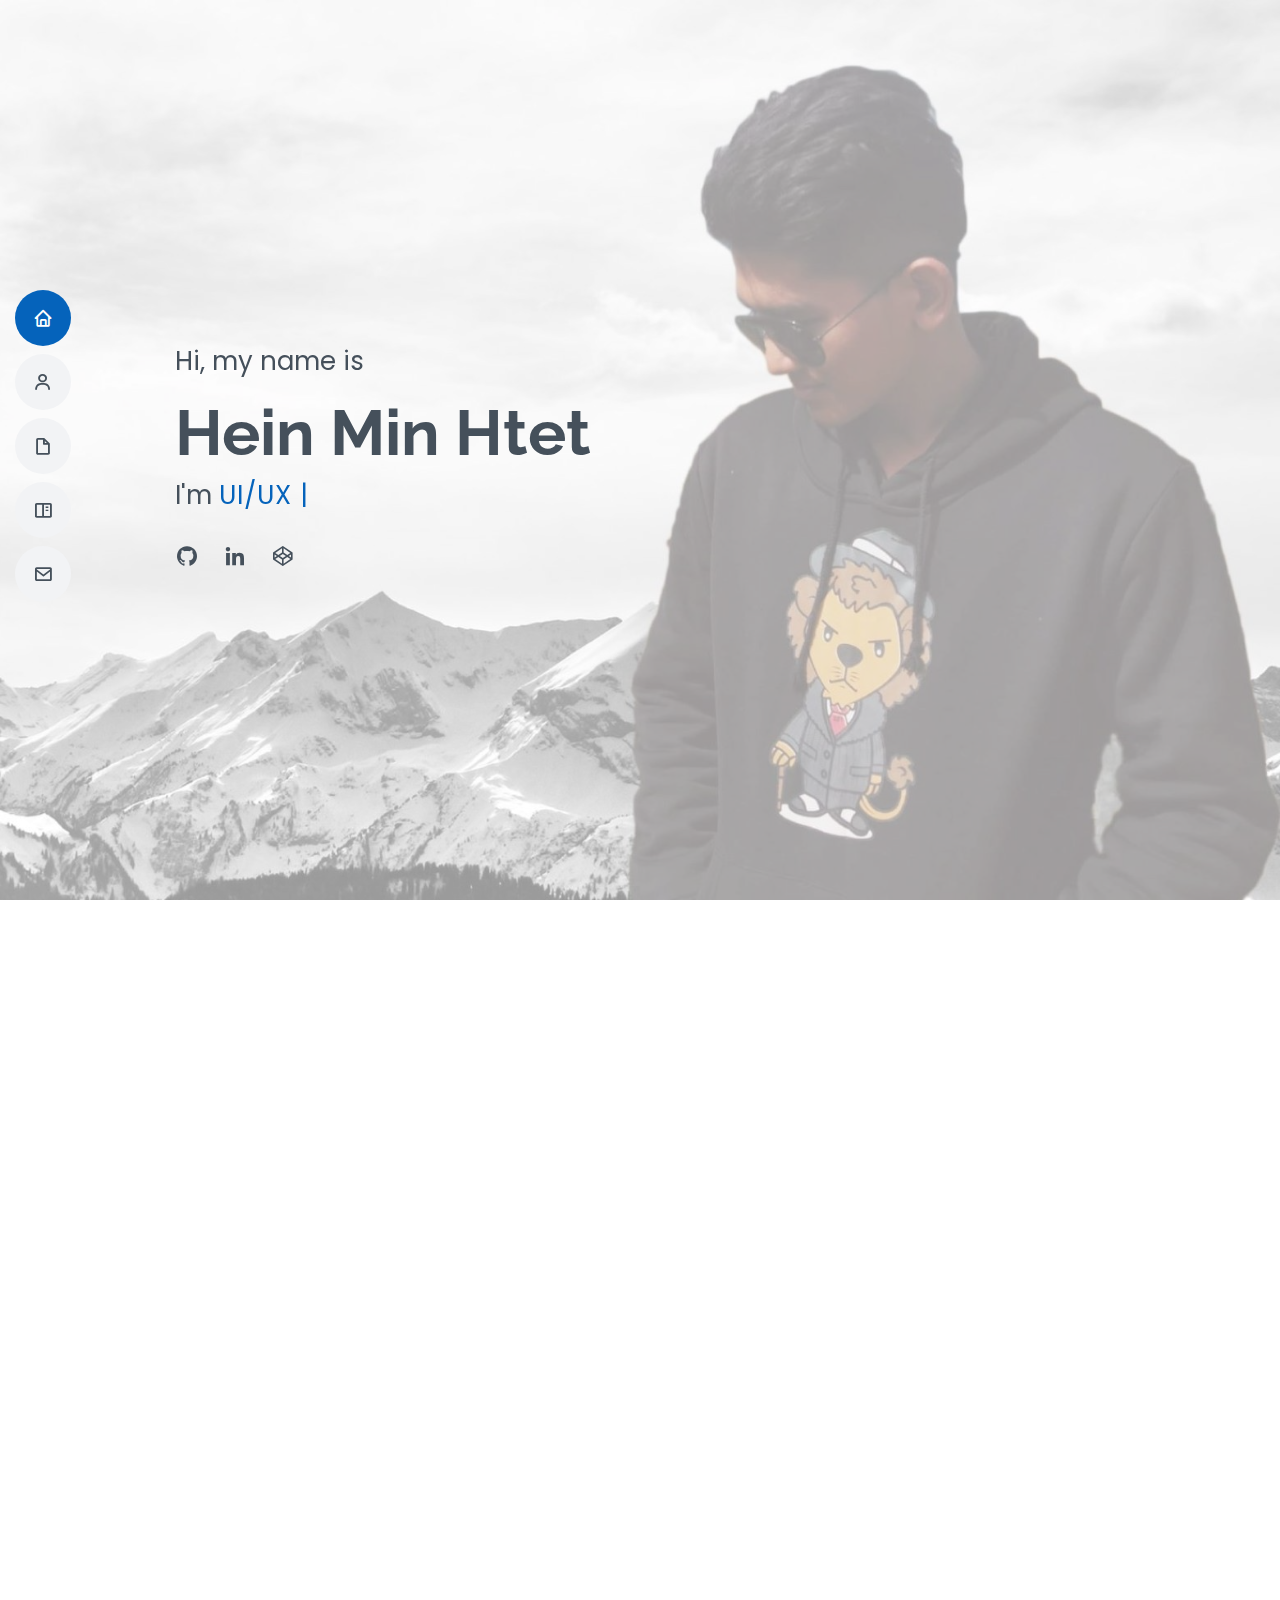
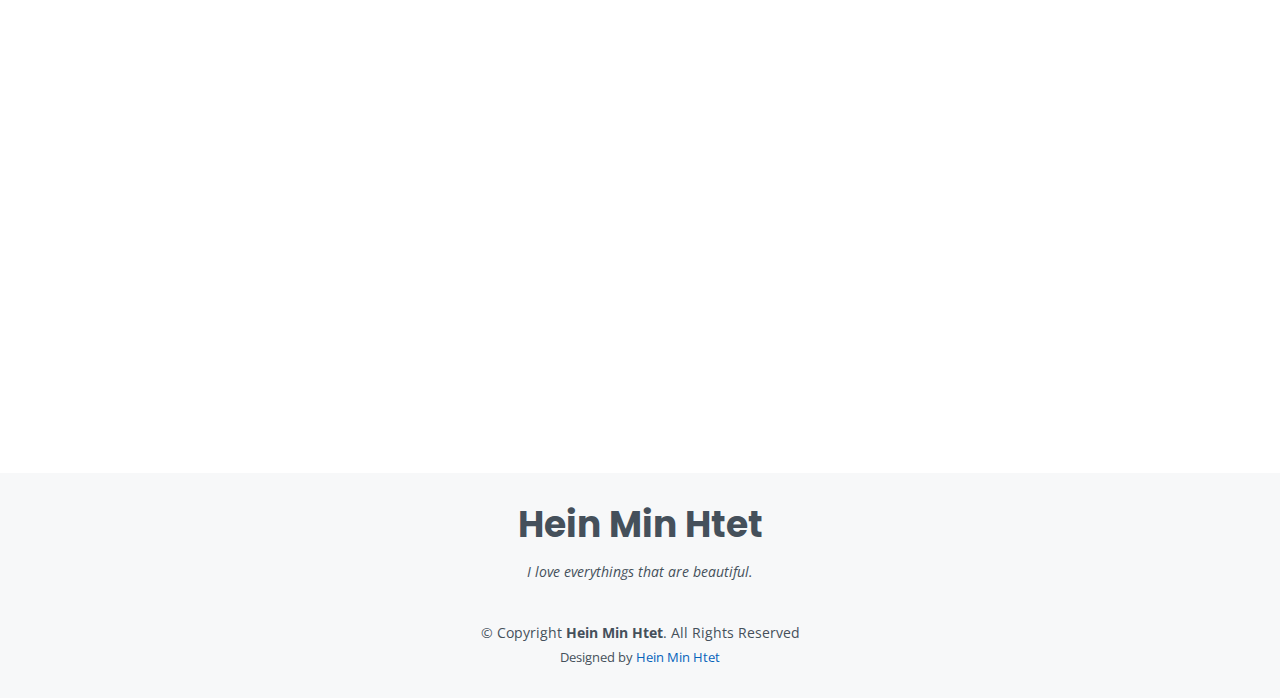
<file: index.html>
<!DOCTYPE html>
<html lang="en">

<head>
    <meta charset="utf-8">
    <meta content="width=device-width, initial-scale=1.0" name="viewport">
    <title>Hein Min Htet</title>
    <meta content="" name="descriptison">
    <meta content="" name="keywords">
    <!-- Favicons -->
    <link href="assets/img/avatar.png" rel="icon">
    <link href="assets/img/apple-touch-icon.png" rel="apple-touch-icon">
    <!-- Google Fonts -->
    <link href="https://fonts.googleapis.com/css?family=Open+Sans:300,300i,400,400i,600,600i,700,700i|Raleway:300,300i,400,400i,500,500i,600,600i,700,700i|Poppins:300,300i,400,400i,500,500i,600,600i,700,700i" rel="stylesheet">
    <!-- Vendor CSS Files -->
    <link href="assets/vendor/bootstrap/css/bootstrap.min.css" rel="stylesheet">
    <link href="assets/vendor/icofont/icofont.min.css" rel="stylesheet">
    <link href="assets/vendor/boxicons/css/boxicons.min.css" rel="stylesheet">
    <link href="assets/vendor/venobox/venobox.css" rel="stylesheet">
    <link href="assets/vendor/owl.carousel/assets/owl.carousel.min.css" rel="stylesheet">
    <link href="assets/vendor/aos/aos.css" rel="stylesheet">
    <!-- Template Main CSS File -->
    <link href="assets/css/style.css" rel="stylesheet">
    <!-- =======================================================
  * Template Name: MyResume - v2.1.0
  * Template URL: https://bootstrapmade.com/free-html-bootstrap-template-my-resume/
  * Author: BootstrapMade.com
  * License: https://bootstrapmade.com/license/
  ======================================================== -->
</head>

<body>
    <!-- ======= Mobile nav toggle button ======= -->
    <button type="button" class="mobile-nav-toggle d-xl-none"><i class="icofont-navigation-menu"></i></button>
    <!-- ======= Header ======= -->
    <header id="header" class="d-flex flex-column justify-content-center">
        <nav class="nav-menu">
            <ul>
                <li class="active"><a href="#hero"><i class="bx bx-home"></i> <span>Home</span></a></li>
                <li><a href="#about"><i class="bx bx-user"></i> <span>About</span></a></li>
                <li><a href="#resume"><i class="bx bx-file-blank"></i> <span>Resume</span></a></li>
                <li><a href="#portfolio"><i class="bx bx-book-content"></i> <span>Work</span></a></li>
                <!-- <li><a href="#services"><i class="bx bx-server"></i> <span>Services</span></a></li> -->
                <li><a href="#contact"><i class="bx bx-envelope"></i> <span>Contact</span></a></li>
            </ul>
        </nav><!-- .nav-menu -->
    </header><!-- End Header -->
    <!-- ======= Hero Section ======= -->
    <section id="hero" class="d-flex flex-column justify-content-center">
        <div class="container" data-aos="zoom-in" data-aos-delay="100">
            <p>Hi, my name is</p><br>
            <h1>Hein Min Htet</h1>
            <p>I'm <span class="typed" data-typed-items="UI/UX Designer,Web Developer, Freelancer, Photographer"></span></p>
            <div class="social-links">
                <a href="https://github.com/bolheinmin" target="_blank" class="github"><i class='bx bxl-github'></i></a>
                <a href="https://www.linkedin.com/in/hein-min-htet-17187a1b9/" target="_blank" class="linkedin"><i class='bx bxl-linkedin'></i></a>
                <a href="https://codepen.io/heinmin" target="_blank" class="codepen"><i class='bx bxl-codepen'></i></a>
                <!--  <a href="#" class="twitter"><i class="bx bxl-twitter"></i></a>
                <a href="#" class="facebook"><i class="bx bxl-facebook"></i></a>
                <a href="#" class="instagram"><i class="bx bxl-instagram"></i></a>
                <a href="#" class="google-plus"><i class="bx bxl-skype"></i></a>
                <a href="#" class="linkedin"><i class="bx bxl-linkedin"></i></a> -->
            </div>
        </div>
    </section><!-- End Hero -->
    <main id="main">
        <!-- ======= About Section ======= -->
        <section id="about" class="about">
            <div class="container" data-aos="fade-up">
                <div class="section-title">
                    <h2>About Me</h2>
                    <p>Hello! I'm Hein Min Htet, a web developer based in Nay Pyi Taw, Myanmar.</p>
                </div>
                <div class="row">
                    <div class="col-lg-4">
                        <img src="assets/img/profile.jpg" class="img-fluid rounded" alt="">
                    </div>
                    <div class="col-lg-8 pt-4 pt-lg-0 content">
                        <h3>Web Developer &amp; Photographer.</h3>
                        <p class="font-italic">
                            I enjoy creating things that live on the internet, whether that be websites, applications, or anything in between. My goal is to always build products that provide pixel-perfect, performant experiences.
                        </p>
                        <div class="row">
                            <div class="col-lg-6">
                                <ul>
                                    <li><i class="icofont-birthday-cake"></i> <strong>Birthday:</strong> 28 Apr 2000</li>
                                    <li><i class="icofont-web"></i> <strong>Website:</strong> www.heinminhtet.me</li>
                                    <li><i class="icofont-iphone"></i> <strong>Phone:</strong> +95 9761867358</li>
                                    <li><i class="icofont-home"></i> <strong>Lives in:</strong> Nay Pyi Taw, Myanmar</li>
                                </ul>
                            </div>
                            <div class="col-lg-6">
                                <ul>
                                    <li><i class="icofont-boy"></i> <strong>Age:</strong> 20</li>
                                    <li><i class="icofont-graduate-alt"></i> <strong>Degree:</strong> BSc (Hons) in Computing</li>
                                    <li><i class="icofont-envelope"></i> <strong>Email:</strong> bolheinmin@gmail.com</li>
                                    <li><i class="icofont-code"></i> <strong>Freelance:</strong> Available</li>
                                </ul>
                            </div>
                        </div>
                        <!--    <p>
                            Officiis eligendi itaque labore et dolorum mollitia officiis optio vero. Quisquam sunt adipisci omnis et ut. Nulla accusantium dolor incidunt officia tempore. Et eius omnis.
                            Cupiditate ut dicta maxime officiis quidem quia. Sed et consectetur qui quia repellendus itaque neque. Aliquid amet quidem ut quaerat cupiditate. Ab et eum qui repellendus omnis culpa magni laudantium dolores.
                        </p> -->
                    </div>
                </div>
            </div>
        </section><!-- End About Section -->
        <!-- ======= Skills Section ======= -->
        <section id="skills" class="skills section-bg">
            <div class="container" data-aos="fade-up">
                <div class="section-title">
                    <h2>Skills</h2>
                    <p>Here are a few technologies I've been working with recently:</p>
                </div>
                <div class="row skills-content">
                    <div class="col-lg-6">
                        <div class="progress">
                            <span class="skill">HTML <i class="val">95%</i></span>
                            <div class="progress-bar-wrap">
                                <div class="progress-bar" role="progressbar" aria-valuenow="95" aria-valuemin="0" aria-valuemax="100"></div>
                            </div>
                        </div>
                        <div class="progress">
                            <span class="skill">CSS <i class="val">80%</i></span>
                            <div class="progress-bar-wrap">
                                <div class="progress-bar" role="progressbar" aria-valuenow="80" aria-valuemin="0" aria-valuemax="100"></div>
                            </div>
                        </div>
                        <div class="progress">
                            <span class="skill">JavaScript <i class="val">75%</i></span>
                            <div class="progress-bar-wrap">
                                <div class="progress-bar" role="progressbar" aria-valuenow="75" aria-valuemin="0" aria-valuemax="100"></div>
                            </div>
                        </div>
                    </div>
                    <div class="col-lg-6">
                        <div class="progress">
                            <span class="skill">PHP <i class="val">80%</i></span>
                            <div class="progress-bar-wrap">
                                <div class="progress-bar" role="progressbar" aria-valuenow="80" aria-valuemin="0" aria-valuemax="100"></div>
                            </div>
                        </div>
                        <div class="progress">
                            <span class="skill">Laravel <i class="val">90%</i></span>
                            <div class="progress-bar-wrap">
                                <div class="progress-bar" role="progressbar" aria-valuenow="90" aria-valuemin="0" aria-valuemax="100"></div>
                            </div>
                        </div>
                        <div class="progress">
                            <span class="skill">Photoshop <i class="val">55%</i></span>
                            <div class="progress-bar-wrap">
                                <div class="progress-bar" role="progressbar" aria-valuenow="55" aria-valuemin="0" aria-valuemax="100"></div>
                            </div>
                        </div>
                    </div>
                </div>
            </div>
        </section><!-- End Skills Section -->
        <!-- ======= Resume Section ======= -->
        <section id="resume" class="resume">
            <div class="container" data-aos="fade-up">
                <div class="section-title">
                    <h2>Resume</h2>
                    <!--  <p>Magnam dolores commodi suscipit. Necessitatibus eius consequatur ex aliquid fuga eum quidem. Sit sint consectetur velit. Quisquam quos quisquam cupiditate. Et nemo qui impedit suscipit alias ea. Quia fugiat sit in iste officiis commodi quidem hic quas.</p> -->
                </div>
                <div class="row">
                    <div class="col-lg-6">
                        <h3 class="resume-title">Education</h3>
                        <div class="resume-item">
                            <h4>BSc (Hons) in Computing</h4>
                            <h5>2017 - 2020</h5>
                            <p><em>MCC Institute Naypyitaw Campus</em></p>
                            <p>Studied BSc (Hons) in Computing at MCC Institute Naypyitaw Campus.</p>
                        </div>
                        <div class="resume-item">
                            <h4>High School</h4>
                            <h5>2016 - 2017</h5>
                            <p><em>Pyin Nyar Pann Tine Private High School</em></p>
                            <p>Went to Pyin Nyar Pann Tine Private High School Pyinmana.</p>
                        </div>
                    </div>
                </div>
            </div>
        </section><!-- End Resume Section -->
        <!-- ======= Portfolio Section ======= -->
        <section id="portfolio" class="portfolio section-bg">
            <div class="container" data-aos="fade-up">
                <div class="section-title">
                    <h2>Some Things I’ve Built</h2>
                    <!--  <p>Magnam dolores commodi suscipit. Necessitatibus eius consequatur ex aliquid fuga eum quidem. Sit sint consectetur velit. Quisquam quos quisquam cupiditate. Et nemo qui impedit suscipit alias ea. Quia fugiat sit in iste officiis commodi quidem hic quas.</p> -->
                </div>
                <div class="row portfolio-container" data-aos="fade-up" data-aos-delay="200">
                    <div class="col-lg-4 col-md-6 portfolio-item filter-app">
                        <div class="portfolio-wrap">
                            <img src="assets/img/portfolio/shop-2.png" class="img-fluid" alt="">
                            <div class="portfolio-info">
                                <h4>Shoplues</h4>
                                <p>E-commerce</p>
                                <div class="portfolio-links">
                                    <a href="shopules.html" data-gall="portfolioDetailsGallery" data-vbtype="iframe" class="venobox" title="Detail"><i class="bx bx-link"></i></a>
                                </div>
                            </div>
                        </div>
                    </div>
                    <div class="col-lg-4 col-md-6 portfolio-item filter-web">
                        <div class="portfolio-wrap">
                            <img src="assets/img/portfolio/model-2.png" class="img-fluid" alt="">
                            <div class="portfolio-info">
                                <h4>2Am Model Agency</h4>
                                <p>Model Agency</p>
                                <div class="portfolio-links">
                                    <a href="model_agency.html" data-gall="portfolioDetailsGallery" data-vbtype="iframe" class="venobox" title="Detail"><i class="bx bx-link"></i></a>
                                </div>
                            </div>
                        </div>
                    </div>
                </div>
            </div>
        </section><!-- End Portfolio Section -->
        <!-- ======= Contact Section ======= -->
        <section id="contact" class="contact">
            <div class="container" data-aos="fade-up">
                <div class="section-title">
                    <h2>Get In Touch</h2>
                </div>
                <div class="row mt-1">
                    <div class="col-lg-4">
                        <div class="info">
                            <div class="address">
                                <i class="icofont-google-map"></i>
                                <h4>Location:</h4>
                                <p>Nay Pyi Taw, Myanmar</p>
                            </div>
                            <div class="email">
                                <i class="icofont-envelope"></i>
                                <h4>Email:</h4>
                                <p>bolheinmin@gmail.com</p>
                            </div>
                            <div class="phone">
                                <i class="icofont-phone"></i>
                                <h4>Call:</h4>
                                <p>+95 9761867358</p>
                            </div>
                        </div>
                    </div>
                    <div class="col-lg-8 mt-5 mt-lg-0">
                        <form action="forms/contact.php" method="post" role="form" class="php-email-form">
                            <div class="form-row">
                                <div class="col-md-6 form-group">
                                    <input type="text" name="name" class="form-control" id="name" placeholder="Your Name" data-rule="minlen:4" data-msg="Please enter at least 4 chars" />
                                    <div class="validate"></div>
                                </div>
                                <div class="col-md-6 form-group">
                                    <input type="email" class="form-control" name="email" id="email" placeholder="Your Email" data-rule="email" data-msg="Please enter a valid email" />
                                    <div class="validate"></div>
                                </div>
                            </div>
                            <div class="form-group">
                                <input type="text" class="form-control" name="subject" id="subject" placeholder="Subject" data-rule="minlen:4" data-msg="Please enter at least 8 chars of subject" />
                                <div class="validate"></div>
                            </div>
                            <div class="form-group">
                                <textarea class="form-control" name="message" rows="5" data-rule="required" data-msg="Please write something for us" placeholder="Message"></textarea>
                                <div class="validate"></div>
                            </div>
                            <div class="mb-3">
                                <div class="loading">Loading</div>
                                <div class="error-message"></div>
                                <div class="sent-message">Your message has been sent. Thank you!</div>
                            </div>
                            <div class="text-center"><button type="submit">Send Message</button></div>
                        </form>
                    </div>
                </div>
            </div>
        </section><!-- End Contact Section -->
    </main><!-- End #main -->
    <!-- ======= Footer ======= -->
    <footer id="footer">
        <div class="container">
            <h3>Hein Min Htet</h3>
            <p>I love everythings that are beautiful.</p>
          <!--   <div class="social-links">
                <a href="#" class="twitter"><i class="bx bxl-twitter"></i></a>
                <a href="#" class="facebook"><i class="bx bxl-facebook"></i></a>
                <a href="#" class="instagram"><i class="bx bxl-instagram"></i></a>
                <a href="#" class="google-plus"><i class="bx bxl-skype"></i></a>
                <a href="#" class="linkedin"><i class="bx bxl-linkedin"></i></a>
            </div> -->
            <div class="copyright">
                &copy; Copyright <strong><span>Hein Min Htet</span></strong>. All Rights Reserved
            </div>
            <div class="credits">
                <!-- All the links in the footer should remain intact. -->
                <!-- You can delete the links only if you purchased the pro version. -->
                <!-- Licensing information: [license-url] -->
                <!-- Purchase the pro version with working PHP/AJAX contact form: https://bootstrapmade.com/free-html-bootstrap-template-my-resume/ -->
                Designed by <a href="http://heinminhtet.me/">Hein Min Htet</a>
            </div>
        </div>
    </footer><!-- End Footer -->
    <a href="#" class="back-to-top"><i class="bx bx-up-arrow-alt"></i></a>
    <!-- <div id="preloader"></div> -->
    <!-- Vendor JS Files -->
    <script src="assets/vendor/jquery/jquery.min.js"></script>
    <script src="assets/vendor/bootstrap/js/bootstrap.bundle.min.js"></script>
    <script src="assets/vendor/jquery.easing/jquery.easing.min.js"></script>
    <script src="assets/vendor/php-email-form/validate.js"></script>
    <script src="assets/vendor/waypoints/jquery.waypoints.min.js"></script>
    <script src="assets/vendor/counterup/counterup.min.js"></script>
    <script src="assets/vendor/isotope-layout/isotope.pkgd.min.js"></script>
    <script src="assets/vendor/venobox/venobox.min.js"></script>
    <script src="assets/vendor/owl.carousel/owl.carousel.min.js"></script>
    <script src="assets/vendor/typed.js/typed.min.js"></script>
    <script src="assets/vendor/aos/aos.js"></script>
    <!-- Template Main JS File -->
    <script src="assets/js/main.js"></script>
</body>

</html>
</file>
<file: model_agency.html>
<!DOCTYPE html>
<html lang="en">

<head>
  <meta charset="utf-8">
  <meta content="width=device-width, initial-scale=1.0" name="viewport">

  <title>2Am Model Agency</title>
  <meta content="" name="descriptison">
  <meta content="" name="keywords">

  <!-- Favicons -->
  <link href="assets/img/favicon.png" rel="icon">
  <link href="assets/img/apple-touch-icon.png" rel="apple-touch-icon">

  <!-- Google Fonts -->
  <link href="https://fonts.googleapis.com/css?family=Open+Sans:300,300i,400,400i,600,600i,700,700i|Raleway:300,300i,400,400i,500,500i,600,600i,700,700i|Poppins:300,300i,400,400i,500,500i,600,600i,700,700i" rel="stylesheet">

  <!-- Vendor CSS Files -->
  <link href="assets/vendor/bootstrap/css/bootstrap.min.css" rel="stylesheet">
  <link href="assets/vendor/icofont/icofont.min.css" rel="stylesheet">
  <link href="assets/vendor/boxicons/css/boxicons.min.css" rel="stylesheet">
  <link href="assets/vendor/venobox/venobox.css" rel="stylesheet">
  <link href="assets/vendor/owl.carousel/assets/owl.carousel.min.css" rel="stylesheet">
  <link href="assets/vendor/aos/aos.css" rel="stylesheet">

  <!-- Template Main CSS File -->
  <link href="assets/css/style.css" rel="stylesheet">

  <!-- =======================================================
  * Template Name: MyResume - v2.1.0
  * Template URL: https://bootstrapmade.com/free-html-bootstrap-template-my-resume/
  * Author: BootstrapMade.com
  * License: https://bootstrapmade.com/license/
  ======================================================== -->
</head>

<body>

  <main id="main">

    <!-- ======= Portfolio Details ======= -->
    <section id="portfolio-details" class="portfolio-details">
      <div class="container" data-aos="fade-up">

        <div class="row">

          <div class="col-lg-8">
            <h2 class="portfolio-title">2Am Model Agency</h2>
            <div class="owl-carousel portfolio-details-carousel">
              <img src="assets/img/works/model-agency.png" class="img-fluid" alt="">
              <img src="assets/img/works/model1.png" class="img-fluid" alt="">
              <img src="assets/img/works/model2.png" class="img-fluid" alt="">
            </div>
          </div>

          <div class="col-lg-4 portfolio-info">
            <h3>Project information</h3>
            <ul>
              <li><strong>Category</strong>: Model Agency Website </li>
              <li><strong>Project date</strong>: 10 Oct, 2020</li>
              <li><strong>URL</strong>: 
                <a href="http://modelagency.heinminhtet.me/" target="_blank">
                modelagency.heinminhtet.me
                </a>
              </li>
            </ul>

            <p>
              Bootstrap UI project <br>
              Group Project <br>
              Team Members: <br>
              <i> Hein Min Htet </i> <br>
              <i> Thura Sitt Naing </i> <br>
              <i> Hein Htet Zaw </i> <br>
              <i> Kaung Khant Kyaw </i>
            </p>
          </div>

        </div>

      </div>
    </section><!-- End Portfolio Details -->

  </main><!-- End #main -->

  <a href="#" class="back-to-top"><i class="bx bx-up-arrow-alt"></i></a>
  <div id="preloader"></div>

  <!-- Vendor JS Files -->
  <script src="assets/vendor/jquery/jquery.min.js"></script>
  <script src="assets/vendor/bootstrap/js/bootstrap.bundle.min.js"></script>
  <script src="assets/vendor/jquery.easing/jquery.easing.min.js"></script>
  <script src="assets/vendor/php-email-form/validate.js"></script>
  <script src="assets/vendor/waypoints/jquery.waypoints.min.js"></script>
  <script src="assets/vendor/counterup/counterup.min.js"></script>
  <script src="assets/vendor/isotope-layout/isotope.pkgd.min.js"></script>
  <script src="assets/vendor/venobox/venobox.min.js"></script>
  <script src="assets/vendor/owl.carousel/owl.carousel.min.js"></script>
  <script src="assets/vendor/typed.js/typed.min.js"></script>
  <script src="assets/vendor/aos/aos.js"></script>

  <!-- Template Main JS File -->
  <script src="assets/js/main.js"></script>

</body>

</html>
</file>
<file: shopules.html>
<!DOCTYPE html>
<html lang="en">

<head>
  <meta charset="utf-8">
  <meta content="width=device-width, initial-scale=1.0" name="viewport">

  <title>Shopules</title>
  <meta content="" name="descriptison">
  <meta content="" name="keywords">

  <!-- Favicons -->
  <link href="assets/img/favicon.png" rel="icon">
  <link href="assets/img/apple-touch-icon.png" rel="apple-touch-icon">

  <!-- Google Fonts -->
  <link href="https://fonts.googleapis.com/css?family=Open+Sans:300,300i,400,400i,600,600i,700,700i|Raleway:300,300i,400,400i,500,500i,600,600i,700,700i|Poppins:300,300i,400,400i,500,500i,600,600i,700,700i" rel="stylesheet">

  <!-- Vendor CSS Files -->
  <link href="assets/vendor/bootstrap/css/bootstrap.min.css" rel="stylesheet">
  <link href="assets/vendor/icofont/icofont.min.css" rel="stylesheet">
  <link href="assets/vendor/boxicons/css/boxicons.min.css" rel="stylesheet">
  <link href="assets/vendor/venobox/venobox.css" rel="stylesheet">
  <link href="assets/vendor/owl.carousel/assets/owl.carousel.min.css" rel="stylesheet">
  <link href="assets/vendor/aos/aos.css" rel="stylesheet">

  <!-- Template Main CSS File -->
  <link href="assets/css/style.css" rel="stylesheet">

  <!-- =======================================================
  * Template Name: MyResume - v2.1.0
  * Template URL: https://bootstrapmade.com/free-html-bootstrap-template-my-resume/
  * Author: BootstrapMade.com
  * License: https://bootstrapmade.com/license/
  ======================================================== -->
</head>

<body>

  <main id="main">

    <!-- ======= Portfolio Details ======= -->
    <section id="portfolio-details" class="portfolio-details">
      <div class="container" data-aos="fade-up">

        <div class="row">

          <div class="col-lg-8">
            <h2 class="portfolio-title">Shopules</h2>
            <div class="owl-carousel portfolio-details-carousel">
              <img src="assets/img/works/shopules.png" class="img-fluid" alt="">
              <img src="assets/img/works/shop2.png" class="img-fluid" alt="">
              <img src="assets/img/works/shop3.png" class="img-fluid" alt="">
            </div>
          </div>

          <div class="col-lg-4 portfolio-info">
            <h3>Project information</h3>
            <ul>
              <li><strong>Category</strong>: E-commerce Website </li>
              <li><strong>Project date</strong>: 23 Oct, 2020</li>
              <li><strong>URL</strong>: 
                <a href="http://shopules.heinminhtet.me/" target="_blank">
                shopules.heinminhtet.me
                </a>
              </li>
            </ul>

            <p>
              Pure PHP project with Mysql database.
            </p>
          </div>

        </div>

      </div>
    </section><!-- End Portfolio Details -->

  </main><!-- End #main -->

  <a href="#" class="back-to-top"><i class="bx bx-up-arrow-alt"></i></a>
  <div id="preloader"></div>

  <!-- Vendor JS Files -->
  <script src="assets/vendor/jquery/jquery.min.js"></script>
  <script src="assets/vendor/bootstrap/js/bootstrap.bundle.min.js"></script>
  <script src="assets/vendor/jquery.easing/jquery.easing.min.js"></script>
  <script src="assets/vendor/php-email-form/validate.js"></script>
  <script src="assets/vendor/waypoints/jquery.waypoints.min.js"></script>
  <script src="assets/vendor/counterup/counterup.min.js"></script>
  <script src="assets/vendor/isotope-layout/isotope.pkgd.min.js"></script>
  <script src="assets/vendor/venobox/venobox.min.js"></script>
  <script src="assets/vendor/owl.carousel/owl.carousel.min.js"></script>
  <script src="assets/vendor/typed.js/typed.min.js"></script>
  <script src="assets/vendor/aos/aos.js"></script>

  <!-- Template Main JS File -->
  <script src="assets/js/main.js"></script>

</body>

</html>
</file>
<file: assets/vendor/venobox/venobox.css>
/* ------ venobox.css --------*/
.vbox-overlay *, .vbox-overlay *:before, .vbox-overlay *:after{
    -webkit-backface-visibility: hidden;
    -webkit-box-sizing:border-box;
    -moz-box-sizing:border-box;
    box-sizing:border-box;
}
.vbox-overlay * { 
    -webkit-backface-visibility: visible;
    backface-visibility: visible;
}
.vbox-overlay{
    display: -webkit-flex;
    display: flex;
    -webkit-flex-direction: column;
    flex-direction: column;
    -webkit-justify-content: center;
    justify-content: center;
    -webkit-align-items: center;
    align-items: center;
    position: fixed;
    left: 0;
    top: 0;
    bottom: 0;
    right: 0;
    z-index: 999999;
}

/* ----- navigation ----- */
.vbox-title{
    width: 100%;
    height: 40px;
    float: left;
    text-align: center;
    line-height: 28px;
    font-size: 12px;
    padding: 6px 50px;
    overflow: hidden;
    position: fixed;
    display: none;
    left: 0;
    z-index: 89;
}
.vbox-close{
    cursor: pointer;
    position: fixed;
    top: -1px;
    right: 0;
    width: 50px;
    height: 40px;
    padding: 6px;
    display: block;
    background-position:10px center;
    overflow: hidden;
    font-size: 24px;
    line-height: 1;
    text-align: center;
    z-index: 99;
}
.vbox-left{
    cursor: pointer;
    position: fixed;
    left: 0;
    height: 40px;
    overflow: hidden;
    line-height: 28px;
    font-size: 12px;
    z-index: 99;
    display: flex;
    align-items:center;
}
.vbox-num{
    display: inline-block;
    margin: 6px 0 6px 15px;
}
/* ----- Social share ----- */
.vbox-share{
    line-height: 28px;
    font-size: 12px;
    overflow: hidden;
    position: fixed;
    left: 0;
    z-index: 98;
    display: flex;
    align-items:center;
    justify-content: center;
    width: 100%;
    text-align: center;
}
.vbox-share svg{
    max-height: 28px;
    width: 28px;
    z-index: 10;
    margin-left: 12px;
    margin-top: 6px;
    margin-bottom: 6px;
    vertical-align: middle;
}


/* ----- navigation ARROWS ----- */
.vbox-next, .vbox-prev{
    position: fixed;
    top: 50%;
    margin-top: -15px;
    overflow: hidden;
    cursor: pointer;
    display: block;
    width: 45px;
    height: 45px;
    z-index: 99;
}
.vbox-next span, .vbox-prev span{
    position: relative;
    width: 20px;
    height: 20px;
    border: 2px solid transparent;
    border-top-color: #B6B6B6;
    border-right-color: #B6B6B6;
    text-indent: -100px;
    position: absolute;
    top: 8px;
    display: block;
}
.vbox-prev{
    left: 15px;
}
.vbox-next{
    right: 15px;
}
.vbox-prev span{
    left: 10px;
    -ms-transform: rotate(-135deg);
    -webkit-transform: rotate(-135deg);
    transform: rotate(-135deg);
}
.vbox-next span{
    -ms-transform: rotate(45deg);
    -webkit-transform: rotate(45deg);
    transform: rotate(45deg);
    right: 10px;
}
/* ------- inline window ------ */
.vbox-inline{
    width: 420px;
    height: 315px;
    height: 70vh;
    padding: 10px;
    background: #fff;
    margin: 0 auto;
    overflow: auto;
    text-align: left;
}
/* ------- Video & iFrames window ------ */
.venoframe{
    max-width: 100%;
    width: 100%;
    border: none;
    width: 100%;
    height: 260px;
    height: 70vh;
}
.venoframe.vbvid{
    height: 260px;
}
@media (min-width: 768px) {
    .venoframe, .vbox-inline{
        width: 90%;
        height: 360px;
        height: 70vh;
    }
    .venoframe.vbvid{
        width: 640px;
        height: 360px;
    }
}
@media (min-width: 992px) {
    .venoframe, .vbox-inline{
        max-width: 1200px;
        width: 80%;
        height: 540px;
        height: 70vh;
    }
    .venoframe.vbvid{
        width: 960px;
        height: 540px;
    }
}
/* 
Please do NOT edit this part! 
or at least read this note: http://i.imgur.com/7C0ws9e.gif
*/
.vbox-open{
    overflow: hidden;
}
.vbox-container{
    position: absolute;
    left: 0;
    right: 0;
    top: 0;
    bottom: 0;
    overflow-x: hidden;
    overflow-y: scroll;
    overflow-scrolling: touch;
    -webkit-overflow-scrolling: touch;
    z-index: 20;
    max-height: 100%;

}

.vbox-content{
    text-align: center;
    float: left;
    width: 100%;
    position: relative;
    overflow: hidden;
    padding: 20px 4%;
}
.vbox-container img{
    max-width: 100%;
    height: auto;
}
.vbox-figlio{
    box-shadow: 0 0 12px rgba(0,0,0,0.19), 0 6px 6px rgba(0,0,0,0.23);
    max-width: 100%;
    text-align: initial;
}
img.vbox-figlio{
    -webkit-user-select: none;
-khtml-user-select: none;
-moz-user-select: none;
-o-user-select: none;
user-select: none;
}
.vbox-content.swipe-left{
    margin-left: -200px !important;
}
.vbox-content.swipe-right{
    margin-left: 200px !important;
}
.vbox-animated{
    webkit-transition: margin 300ms ease-out;
    transition: margin 300ms ease-out;
}

/* ---------- preloader ----------
 * SPINKIT 
 * http://tobiasahlin.com/spinkit/
-------------------------------- */
.sk-double-bounce,.sk-rotating-plane{width:40px;height:40px;margin:40px auto}.sk-rotating-plane{background-color:#333;-webkit-animation:sk-rotatePlane 1.2s infinite ease-in-out;animation:sk-rotatePlane 1.2s infinite ease-in-out}@-webkit-keyframes sk-rotatePlane{0%{-webkit-transform:perspective(120px) rotateX(0) rotateY(0);transform:perspective(120px) rotateX(0) rotateY(0)}50%{-webkit-transform:perspective(120px) rotateX(-180.1deg) rotateY(0);transform:perspective(120px) rotateX(-180.1deg) rotateY(0)}100%{-webkit-transform:perspective(120px) rotateX(-180deg) rotateY(-179.9deg);transform:perspective(120px) rotateX(-180deg) rotateY(-179.9deg)}}@keyframes sk-rotatePlane{0%{-webkit-transform:perspective(120px) rotateX(0) rotateY(0);transform:perspective(120px) rotateX(0) rotateY(0)}50%{-webkit-transform:perspective(120px) rotateX(-180.1deg) rotateY(0);transform:perspective(120px) rotateX(-180.1deg) rotateY(0)}100%{-webkit-transform:perspective(120px) rotateX(-180deg) rotateY(-179.9deg);transform:perspective(120px) rotateX(-180deg) rotateY(-179.9deg)}}.sk-double-bounce{position:relative}.sk-double-bounce .sk-child{width:100%;height:100%;border-radius:50%;background-color:#333;opacity:.6;position:absolute;top:0;left:0;-webkit-animation:sk-doubleBounce 2s infinite ease-in-out;animation:sk-doubleBounce 2s infinite ease-in-out}.sk-chasing-dots .sk-child,.sk-spinner-pulse,.sk-three-bounce .sk-child{background-color:#333;border-radius:100%}.sk-double-bounce .sk-double-bounce2{-webkit-animation-delay:-1s;animation-delay:-1s}@-webkit-keyframes sk-doubleBounce{0%,100%{-webkit-transform:scale(0);transform:scale(0)}50%{-webkit-transform:scale(1);transform:scale(1)}}@keyframes sk-doubleBounce{0%,100%{-webkit-transform:scale(0);transform:scale(0)}50%{-webkit-transform:scale(1);transform:scale(1)}}.sk-wave{margin:40px auto;width:50px;height:40px;text-align:center;font-size:10px}.sk-wave .sk-rect{background-color:#333;height:100%;width:6px;display:inline-block;-webkit-animation:sk-waveStretchDelay 1.2s infinite ease-in-out;animation:sk-waveStretchDelay 1.2s infinite ease-in-out}.sk-wave .sk-rect1{-webkit-animation-delay:-1.2s;animation-delay:-1.2s}.sk-wave .sk-rect2{-webkit-animation-delay:-1.1s;animation-delay:-1.1s}.sk-wave .sk-rect3{-webkit-animation-delay:-1s;animation-delay:-1s}.sk-wave .sk-rect4{-webkit-animation-delay:-.9s;animation-delay:-.9s}.sk-wave .sk-rect5{-webkit-animation-delay:-.8s;animation-delay:-.8s}@-webkit-keyframes sk-waveStretchDelay{0%,100%,40%{-webkit-transform:scaleY(.4);transform:scaleY(.4)}20%{-webkit-transform:scaleY(1);transform:scaleY(1)}}@keyframes sk-waveStretchDelay{0%,100%,40%{-webkit-transform:scaleY(.4);transform:scaleY(.4)}20%{-webkit-transform:scaleY(1);transform:scaleY(1)}}.sk-wandering-cubes{margin:40px auto;width:40px;height:40px;position:relative}.sk-wandering-cubes .sk-cube{background-color:#333;width:10px;height:10px;position:absolute;top:0;left:0;-webkit-animation:sk-wanderingCube 1.8s ease-in-out -1.8s infinite both;animation:sk-wanderingCube 1.8s ease-in-out -1.8s infinite both}.sk-chasing-dots,.sk-spinner-pulse{width:40px;height:40px;margin:40px auto}.sk-wandering-cubes .sk-cube2{-webkit-animation-delay:-.9s;animation-delay:-.9s}@-webkit-keyframes sk-wanderingCube{0%{-webkit-transform:rotate(0);transform:rotate(0)}25%{-webkit-transform:translateX(30px) rotate(-90deg) scale(.5);transform:translateX(30px) rotate(-90deg) scale(.5)}50%{-webkit-transform:translateX(30px) translateY(30px) rotate(-179deg);transform:translateX(30px) translateY(30px) rotate(-179deg)}50.1%{-webkit-transform:translateX(30px) translateY(30px) rotate(-180deg);transform:translateX(30px) translateY(30px) rotate(-180deg)}75%{-webkit-transform:translateX(0) translateY(30px) rotate(-270deg) scale(.5);transform:translateX(0) translateY(30px) rotate(-270deg) scale(.5)}100%{-webkit-transform:rotate(-360deg);transform:rotate(-360deg)}}@keyframes sk-wanderingCube{0%{-webkit-transform:rotate(0);transform:rotate(0)}25%{-webkit-transform:translateX(30px) rotate(-90deg) scale(.5);transform:translateX(30px) rotate(-90deg) scale(.5)}50%{-webkit-transform:translateX(30px) translateY(30px) rotate(-179deg);transform:translateX(30px) translateY(30px) rotate(-179deg)}50.1%{-webkit-transform:translateX(30px) translateY(30px) rotate(-180deg);transform:translateX(30px) translateY(30px) rotate(-180deg)}75%{-webkit-transform:translateX(0) translateY(30px) rotate(-270deg) scale(.5);transform:translateX(0) translateY(30px) rotate(-270deg) scale(.5)}100%{-webkit-transform:rotate(-360deg);transform:rotate(-360deg)}}.sk-spinner-pulse{-webkit-animation:sk-pulseScaleOut 1s infinite ease-in-out;animation:sk-pulseScaleOut 1s infinite ease-in-out}@-webkit-keyframes sk-pulseScaleOut{0%{-webkit-transform:scale(0);transform:scale(0)}100%{-webkit-transform:scale(1);transform:scale(1);opacity:0}}@keyframes sk-pulseScaleOut{0%{-webkit-transform:scale(0);transform:scale(0)}100%{-webkit-transform:scale(1);transform:scale(1);opacity:0}}.sk-chasing-dots{position:relative;text-align:center;-webkit-animation:sk-chasingDotsRotate 2s infinite linear;animation:sk-chasingDotsRotate 2s infinite linear}.sk-chasing-dots .sk-child{width:60%;height:60%;display:inline-block;position:absolute;top:0;-webkit-animation:sk-chasingDotsBounce 2s infinite ease-in-out;animation:sk-chasingDotsBounce 2s infinite ease-in-out}.sk-chasing-dots .sk-dot2{top:auto;bottom:0;-webkit-animation-delay:-1s;animation-delay:-1s}@-webkit-keyframes sk-chasingDotsRotate{100%{-webkit-transform:rotate(360deg);transform:rotate(360deg)}}@keyframes sk-chasingDotsRotate{100%{-webkit-transform:rotate(360deg);transform:rotate(360deg)}}@-webkit-keyframes sk-chasingDotsBounce{0%,100%{-webkit-transform:scale(0);transform:scale(0)}50%{-webkit-transform:scale(1);transform:scale(1)}}@keyframes sk-chasingDotsBounce{0%,100%{-webkit-transform:scale(0);transform:scale(0)}50%{-webkit-transform:scale(1);transform:scale(1)}}.sk-three-bounce{margin:40px auto;width:80px;text-align:center}.sk-three-bounce .sk-child{width:20px;height:20px;display:inline-block;-webkit-animation:sk-three-bounce 1.4s ease-in-out 0s infinite both;animation:sk-three-bounce 1.4s ease-in-out 0s infinite both}.sk-circle .sk-child:before,.sk-fading-circle .sk-circle:before{display:block;border-radius:100%;content:'';background-color:#333}.sk-three-bounce .sk-bounce1{-webkit-animation-delay:-.32s;animation-delay:-.32s}.sk-three-bounce .sk-bounce2{-webkit-animation-delay:-.16s;animation-delay:-.16s}@-webkit-keyframes sk-three-bounce{0%,100%,80%{-webkit-transform:scale(0);transform:scale(0)}40%{-webkit-transform:scale(1);transform:scale(1)}}@keyframes sk-three-bounce{0%,100%,80%{-webkit-transform:scale(0);transform:scale(0)}40%{-webkit-transform:scale(1);transform:scale(1)}}.sk-circle{margin:40px auto;width:40px;height:40px;position:relative}.sk-circle .sk-child{width:100%;height:100%;position:absolute;left:0;top:0}.sk-circle .sk-child:before{margin:0 auto;width:15%;height:15%;-webkit-animation:sk-circleBounceDelay 1.2s infinite ease-in-out both;animation:sk-circleBounceDelay 1.2s infinite ease-in-out both}.sk-circle .sk-circle2{-webkit-transform:rotate(30deg);-ms-transform:rotate(30deg);transform:rotate(30deg)}.sk-circle .sk-circle3{-webkit-transform:rotate(60deg);-ms-transform:rotate(60deg);transform:rotate(60deg)}.sk-circle .sk-circle4{-webkit-transform:rotate(90deg);-ms-transform:rotate(90deg);transform:rotate(90deg)}.sk-circle .sk-circle5{-webkit-transform:rotate(120deg);-ms-transform:rotate(120deg);transform:rotate(120deg)}.sk-circle .sk-circle6{-webkit-transform:rotate(150deg);-ms-transform:rotate(150deg);transform:rotate(150deg)}.sk-circle .sk-circle7{-webkit-transform:rotate(180deg);-ms-transform:rotate(180deg);transform:rotate(180deg)}.sk-circle .sk-circle8{-webkit-transform:rotate(210deg);-ms-transform:rotate(210deg);transform:rotate(210deg)}.sk-circle .sk-circle9{-webkit-transform:rotate(240deg);-ms-transform:rotate(240deg);transform:rotate(240deg)}.sk-circle .sk-circle10{-webkit-transform:rotate(270deg);-ms-transform:rotate(270deg);transform:rotate(270deg)}.sk-circle .sk-circle11{-webkit-transform:rotate(300deg);-ms-transform:rotate(300deg);transform:rotate(300deg)}.sk-circle .sk-circle12{-webkit-transform:rotate(330deg);-ms-transform:rotate(330deg);transform:rotate(330deg)}.sk-circle .sk-circle2:before{-webkit-animation-delay:-1.1s;animation-delay:-1.1s}.sk-circle .sk-circle3:before{-webkit-animation-delay:-1s;animation-delay:-1s}.sk-circle .sk-circle4:before{-webkit-animation-delay:-.9s;animation-delay:-.9s}.sk-circle .sk-circle5:before{-webkit-animation-delay:-.8s;animation-delay:-.8s}.sk-circle .sk-circle6:before{-webkit-animation-delay:-.7s;animation-delay:-.7s}.sk-circle .sk-circle7:before{-webkit-animation-delay:-.6s;animation-delay:-.6s}.sk-circle .sk-circle8:before{-webkit-animation-delay:-.5s;animation-delay:-.5s}.sk-circle .sk-circle9:before{-webkit-animation-delay:-.4s;animation-delay:-.4s}.sk-circle .sk-circle10:before{-webkit-animation-delay:-.3s;animation-delay:-.3s}.sk-circle .sk-circle11:before{-webkit-animation-delay:-.2s;animation-delay:-.2s}.sk-circle .sk-circle12:before{-webkit-animation-delay:-.1s;animation-delay:-.1s}@-webkit-keyframes sk-circleBounceDelay{0%,100%,80%{-webkit-transform:scale(0);transform:scale(0)}40%{-webkit-transform:scale(1);transform:scale(1)}}@keyframes sk-circleBounceDelay{0%,100%,80%{-webkit-transform:scale(0);transform:scale(0)}40%{-webkit-transform:scale(1);transform:scale(1)}}.sk-cube-grid{width:40px;height:40px;margin:40px auto}.sk-cube-grid .sk-cube{width:33.33%;height:33.33%;background-color:#333;float:left;-webkit-animation:sk-cubeGridScaleDelay 1.3s infinite ease-in-out;animation:sk-cubeGridScaleDelay 1.3s infinite ease-in-out}.sk-cube-grid .sk-cube1{-webkit-animation-delay:.2s;animation-delay:.2s}.sk-cube-grid .sk-cube2{-webkit-animation-delay:.3s;animation-delay:.3s}.sk-cube-grid .sk-cube3{-webkit-animation-delay:.4s;animation-delay:.4s}.sk-cube-grid .sk-cube4{-webkit-animation-delay:.1s;animation-delay:.1s}.sk-cube-grid .sk-cube5{-webkit-animation-delay:.2s;animation-delay:.2s}.sk-cube-grid .sk-cube6{-webkit-animation-delay:.3s;animation-delay:.3s}.sk-cube-grid .sk-cube7{-webkit-animation-delay:0ms;animation-delay:0ms}.sk-cube-grid .sk-cube8{-webkit-animation-delay:.1s;animation-delay:.1s}.sk-cube-grid .sk-cube9{-webkit-animation-delay:.2s;animation-delay:.2s}@-webkit-keyframes sk-cubeGridScaleDelay{0%,100%,70%{-webkit-transform:scale3D(1,1,1);transform:scale3D(1,1,1)}35%{-webkit-transform:scale3D(0,0,1);transform:scale3D(0,0,1)}}@keyframes sk-cubeGridScaleDelay{0%,100%,70%{-webkit-transform:scale3D(1,1,1);transform:scale3D(1,1,1)}35%{-webkit-transform:scale3D(0,0,1);transform:scale3D(0,0,1)}}.sk-fading-circle{margin:40px auto;width:40px;height:40px;position:relative}.sk-fading-circle .sk-circle{width:100%;height:100%;position:absolute;left:0;top:0}.sk-fading-circle .sk-circle:before{margin:0 auto;width:15%;height:15%;-webkit-animation:sk-circleFadeDelay 1.2s infinite ease-in-out both;animation:sk-circleFadeDelay 1.2s infinite ease-in-out both}.sk-fading-circle .sk-circle2{-webkit-transform:rotate(30deg);-ms-transform:rotate(30deg);transform:rotate(30deg)}.sk-fading-circle .sk-circle3{-webkit-transform:rotate(60deg);-ms-transform:rotate(60deg);transform:rotate(60deg)}.sk-fading-circle .sk-circle4{-webkit-transform:rotate(90deg);-ms-transform:rotate(90deg);transform:rotate(90deg)}.sk-fading-circle .sk-circle5{-webkit-transform:rotate(120deg);-ms-transform:rotate(120deg);transform:rotate(120deg)}.sk-fading-circle .sk-circle6{-webkit-transform:rotate(150deg);-ms-transform:rotate(150deg);transform:rotate(150deg)}.sk-fading-circle .sk-circle7{-webkit-transform:rotate(180deg);-ms-transform:rotate(180deg);transform:rotate(180deg)}.sk-fading-circle .sk-circle8{-webkit-transform:rotate(210deg);-ms-transform:rotate(210deg);transform:rotate(210deg)}.sk-fading-circle .sk-circle9{-webkit-transform:rotate(240deg);-ms-transform:rotate(240deg);transform:rotate(240deg)}.sk-fading-circle .sk-circle10{-webkit-transform:rotate(270deg);-ms-transform:rotate(270deg);transform:rotate(270deg)}.sk-fading-circle .sk-circle11{-webkit-transform:rotate(300deg);-ms-transform:rotate(300deg);transform:rotate(300deg)}.sk-fading-circle .sk-circle12{-webkit-transform:rotate(330deg);-ms-transform:rotate(330deg);transform:rotate(330deg)}.sk-fading-circle .sk-circle2:before{-webkit-animation-delay:-1.1s;animation-delay:-1.1s}.sk-fading-circle .sk-circle3:before{-webkit-animation-delay:-1s;animation-delay:-1s}.sk-fading-circle .sk-circle4:before{-webkit-animation-delay:-.9s;animation-delay:-.9s}.sk-fading-circle .sk-circle5:before{-webkit-animation-delay:-.8s;animation-delay:-.8s}.sk-fading-circle .sk-circle6:before{-webkit-animation-delay:-.7s;animation-delay:-.7s}.sk-fading-circle .sk-circle7:before{-webkit-animation-delay:-.6s;animation-delay:-.6s}.sk-fading-circle .sk-circle8:before{-webkit-animation-delay:-.5s;animation-delay:-.5s}.sk-fading-circle .sk-circle9:before{-webkit-animation-delay:-.4s;animation-delay:-.4s}.sk-fading-circle .sk-circle10:before{-webkit-animation-delay:-.3s;animation-delay:-.3s}.sk-fading-circle .sk-circle11:before{-webkit-animation-delay:-.2s;animation-delay:-.2s}.sk-fading-circle .sk-circle12:before{-webkit-animation-delay:-.1s;animation-delay:-.1s}@-webkit-keyframes sk-circleFadeDelay{0%,100%,39%{opacity:0}40%{opacity:1}}@keyframes sk-circleFadeDelay{0%,100%,39%{opacity:0}40%{opacity:1}}.sk-folding-cube{margin:40px auto;width:40px;height:40px;position:relative;-webkit-transform:rotateZ(45deg);transform:rotateZ(45deg)}.sk-folding-cube .sk-cube{float:left;width:50%;height:50%;position:relative;-webkit-transform:scale(1.1);-ms-transform:scale(1.1);transform:scale(1.1)}.sk-folding-cube .sk-cube:before{content:'';position:absolute;top:0;left:0;width:100%;height:100%;background-color:#333;-webkit-animation:sk-foldCubeAngle 2.4s infinite linear both;animation:sk-foldCubeAngle 2.4s infinite linear both;-webkit-transform-origin:100% 100%;-ms-transform-origin:100% 100%;transform-origin:100% 100%}.sk-folding-cube .sk-cube2{-webkit-transform:scale(1.1) rotateZ(90deg);transform:scale(1.1) rotateZ(90deg)}.sk-folding-cube .sk-cube3{-webkit-transform:scale(1.1) rotateZ(180deg);transform:scale(1.1) rotateZ(180deg)}.sk-folding-cube .sk-cube4{-webkit-transform:scale(1.1) rotateZ(270deg);transform:scale(1.1) rotateZ(270deg)}.sk-folding-cube .sk-cube2:before{-webkit-animation-delay:.3s;animation-delay:.3s}.sk-folding-cube .sk-cube3:before{-webkit-animation-delay:.6s;animation-delay:.6s}.sk-folding-cube .sk-cube4:before{-webkit-animation-delay:.9s;animation-delay:.9s}@-webkit-keyframes sk-foldCubeAngle{0%,10%{-webkit-transform:perspective(140px) rotateX(-180deg);transform:perspective(140px) rotateX(-180deg);opacity:0}25%,75%{-webkit-transform:perspective(140px) rotateX(0);transform:perspective(140px) rotateX(0);opacity:1}100%,90%{-webkit-transform:perspective(140px) rotateY(180deg);transform:perspective(140px) rotateY(180deg);opacity:0}}@keyframes sk-foldCubeAngle{0%,10%{-webkit-transform:perspective(140px) rotateX(-180deg);transform:perspective(140px) rotateX(-180deg);opacity:0}25%,75%{-webkit-transform:perspective(140px) rotateX(0);transform:perspective(140px) rotateX(0);opacity:1}100%,90%{-webkit-transform:perspective(140px) rotateY(180deg);transform:perspective(140px) rotateY(180deg);opacity:0}}
</file>
<file: assets/css/style.css>
/**
* Template Name: MyResume - v2.1.0
* Template URL: https://bootstrapmade.com/free-html-bootstrap-template-my-resume/
* Author: BootstrapMade.com
* License: https://bootstrapmade.com/license/
*/

/*--------------------------------------------------------------
# General
--------------------------------------------------------------*/
body {
  font-family: "Open Sans", sans-serif;
  color: #272829;
}

a {
  color: #0563bb;
}

a:hover {
  color: #067ded;
  text-decoration: none;
}

h1, h2, h3, h4, h5, h6 {
  font-family: "Raleway", sans-serif;
}

/*--------------------------------------------------------------
# Back to top button
--------------------------------------------------------------*/
.back-to-top {
  position: fixed;
  display: none;
  width: 40px;
  height: 40px;
  border-radius: 50px;
  right: 15px;
  bottom: 15px;
  background: #0563bb;
  color: #fff;
  transition: display 0.5s ease-in-out;
  z-index: 99999;
}

.back-to-top i {
  font-size: 24px;
  position: absolute;
  top: 7px;
  left: 8px;
}

.back-to-top:hover {
  color: #fff;
  background: #0678e3;
  transition: background 0.2s ease-in-out;
}

/*--------------------------------------------------------------
# Preloader
--------------------------------------------------------------*/
#preloader {
  position: fixed;
  top: 0;
  left: 0;
  right: 0;
  bottom: 0;
  z-index: 9999;
  overflow: hidden;
  background: #fff;
}

#preloader:before {
  content: "";
  position: fixed;
  top: calc(50% - 30px);
  left: calc(50% - 30px);
  border: 6px solid #0563bb;
  border-top-color: #fff;
  border-bottom-color: #fff;
  border-radius: 50%;
  width: 60px;
  height: 60px;
  -webkit-animation: animate-preloader 1s linear infinite;
  animation: animate-preloader 1s linear infinite;
}

@-webkit-keyframes animate-preloader {
  0% {
    transform: rotate(0deg);
  }
  100% {
    transform: rotate(360deg);
  }
}

@keyframes animate-preloader {
  0% {
    transform: rotate(0deg);
  }
  100% {
    transform: rotate(360deg);
  }
}

/*--------------------------------------------------------------
# Disable aos animation delay on mobile devices
--------------------------------------------------------------*/
@media screen and (max-width: 768px) {
  [data-aos-delay] {
    transition-delay: 0 !important;
  }
}

/*--------------------------------------------------------------
# Header
--------------------------------------------------------------*/
#header {
  position: fixed;
  top: 0;
  left: 0;
  bottom: 0;
  z-index: 9997;
  transition: all 0.5s;
  padding: 15px;
  overflow-y: auto;
}

@media (max-width: 992px) {
  #header {
    width: 300px;
    background: #fff;
    border-right: 1px solid #e6e9ec;
    left: -300px;
  }
}

@media (min-width: 992px) {
  #main {
    margin-left: 100px;
  }
}

/*--------------------------------------------------------------
# Navigation Menu
--------------------------------------------------------------*/
/* Desktop Navigation */
.nav-menu * {
  margin: 0;
  padding: 0;
  list-style: none;
}

.nav-menu > ul > li {
  position: relative;
  white-space: nowrap;
}

.nav-menu a {
  display: flex;
  align-items: center;
  color: #45505b;
  padding: 10px 18px;
  margin-bottom: 8px;
  transition: 0.3s;
  font-size: 15px;
  border-radius: 50px;
  background: #f2f3f5;
  height: 56px;
  width: 100%;
  overflow: hidden;
  transition: 0.3s;
}

.nav-menu a i {
  font-size: 20px;
}

.nav-menu a span {
  padding: 0 5px 0 7px;
  color: #45505b;
}

@media (min-width: 992px) {
  .nav-menu a {
    width: 56px;
  }
  .nav-menu a span {
    display: none;
    color: #fff;
  }
}

.nav-menu a:hover, .nav-menu .active > a, .nav-menu li:hover > a {
  color: #fff;
  background: #0563bb;
}

.nav-menu a:hover span, .nav-menu .active > a span, .nav-menu li:hover > a span {
  color: #fff;
}

.nav-menu a:hover, .nav-menu li:hover > a {
  width: 100%;
  color: #fff;
}

.nav-menu a:hover span, .nav-menu li:hover > a span {
  display: block;
}

/* Mobile Navigation */
.mobile-nav-toggle {
  position: fixed;
  right: 15px;
  top: 15px;
  z-index: 9998;
  border: 0;
  background: none;
  font-size: 24px;
  transition: all 0.4s;
  outline: none !important;
  line-height: 1;
  cursor: pointer;
  text-align: right;
}

.mobile-nav-toggle i {
  color: #45505b;
}

.mobile-nav-active {
  overflow: hidden;
}

.mobile-nav-active #header {
  left: 0;
}

.mobile-nav-active .mobile-nav-toggle i {
  color: #0563bb;
}

/*--------------------------------------------------------------
# Hero Section
--------------------------------------------------------------*/
#hero {
  width: 100%;
  height: 100vh;
  background: url("../img/hero-bg.jpg") top right no-repeat;
  background-size: cover;
  position: relative;
}

@media (min-width: 992px) {
  #hero {
    padding-left: 160px;
  }
}

#hero:before {
  content: "";
  background: rgba(255, 255, 255, 0.6);
  position: absolute;
  bottom: 0;
  top: 0;
  left: 0;
  right: 0;
}

#hero h1 {
  margin: 0;
  font-size: 64px;
  font-weight: 700;
  line-height: 56px;
  color: #45505b;
}

#hero p {
  color: #45505b;
  margin: 15px 0 0 0;
  font-size: 26px;
  font-family: "Poppins", sans-serif;
}

#hero p span {
  color: #0563bb;
  letter-spacing: 1px;
}

#hero .social-links {
  margin-top: 30px;
}

#hero .social-links a {
  font-size: 24px;
  display: inline-block;
  color: #45505b;
  line-height: 1;
  margin-right: 20px;
  transition: 0.3s;
}

#hero .social-links a:hover {
  color: #0563bb;
}

@media (max-width: 992px) {
  #hero {
    text-align: center;
  }
  #hero h1 {
    font-size: 32px;
    line-height: 36px;
  }
  #hero p {
    margin-top: 10px;
    font-size: 20px;
    line-height: 24px;
  }
}

/*--------------------------------------------------------------
# Sections General
--------------------------------------------------------------*/
section {
  padding: 60px 0;
  overflow: hidden;
}

.section-title {
  text-align: center;
  padding-bottom: 30px;
}

.section-title h2 {
  font-size: 32px;
  font-weight: bold;
  text-transform: uppercase;
  margin-bottom: 20px;
  padding-bottom: 20px;
  position: relative;
  color: #45505b;
}

.section-title h2::before {
  content: '';
  position: absolute;
  display: block;
  width: 120px;
  height: 1px;
  background: #ddd;
  bottom: 1px;
  left: calc(50% - 60px);
}

.section-title h2::after {
  content: '';
  position: absolute;
  display: block;
  width: 40px;
  height: 3px;
  background: #0563bb;
  bottom: 0;
  left: calc(50% - 20px);
}

.section-title p {
  margin-bottom: 0;
}

/*--------------------------------------------------------------
# About
--------------------------------------------------------------*/
.about .content h3 {
  font-weight: 700;
  font-size: 26px;
  color: #728394;
}

.about .content ul {
  list-style: none;
  padding: 0;
}

.about .content ul li {
  padding-bottom: 10px;
}

.about .content ul i {
  font-size: 20px;
  padding-right: 2px;
  color: #0563bb;
}

.about .content p:last-child {
  margin-bottom: 0;
}

/*--------------------------------------------------------------
# Facts
--------------------------------------------------------------*/
.facts .count-box {
  padding: 30px 30px 25px 30px;
  margin-top: 30px;
  width: 100%;
  position: relative;
  text-align: center;
  background: #fff;
}

.facts .count-box i {
  position: absolute;
  top: -25px;
  left: 50%;
  transform: translateX(-50%);
  font-size: 24px;
  background: #0563bb;
  padding: 12px;
  color: #fff;
  border-radius: 50px;
}

.facts .count-box span {
  font-size: 36px;
  display: block;
  font-weight: 600;
  color: #011426;
}

.facts .count-box p {
  padding: 0;
  margin: 0;
  font-family: "Raleway", sans-serif;
  font-size: 14px;
}

/*--------------------------------------------------------------
# Akills
--------------------------------------------------------------*/
.skills .progress {
  height: 50px;
  display: block;
  background: none;
}

.skills .progress .skill {
  padding: 10px 0;
  margin: 0 0 6px 0;
  text-transform: uppercase;
  display: block;
  font-weight: 600;
  font-family: "Poppins", sans-serif;
  color: #45505b;
}

.skills .progress .skill .val {
  float: right;
  font-style: normal;
}

.skills .progress-bar-wrap {
  background: #f2f3f5;
}

.skills .progress-bar {
  width: 1px;
  height: 10px;
  transition: .9s;
  background-color: #0563bb;
}

/*--------------------------------------------------------------
# Resume
--------------------------------------------------------------*/
.resume .resume-title {
  font-size: 26px;
  font-weight: 700;
  margin-top: 20px;
  margin-bottom: 20px;
  color: #45505b;
}

.resume .resume-item {
  padding: 0 0 20px 20px;
  margin-top: -2px;
  border-left: 2px solid #0563bb;
  position: relative;
}

.resume .resume-item h4 {
  line-height: 18px;
  font-size: 18px;
  font-weight: 600;
  text-transform: uppercase;
  font-family: "Poppins", sans-serif;
  color: #0563bb;
  margin-bottom: 10px;
}

.resume .resume-item h5 {
  font-size: 16px;
  background: #f7f8f9;
  padding: 5px 15px;
  display: inline-block;
  font-weight: 600;
  margin-bottom: 10px;
}

.resume .resume-item ul {
  padding-left: 20px;
}

.resume .resume-item ul li {
  padding-bottom: 10px;
}

.resume .resume-item:last-child {
  padding-bottom: 0;
}

.resume .resume-item::before {
  content: "";
  position: absolute;
  width: 16px;
  height: 16px;
  border-radius: 50px;
  left: -9px;
  top: 0;
  background: #fff;
  border: 2px solid #0563bb;
}

/*--------------------------------------------------------------
# Portfolio
--------------------------------------------------------------*/
.portfolio .portfolio-item {
  margin-bottom: 30px;
}

.portfolio #portfolio-flters {
  padding: 0;
  margin: 0 auto 25px auto;
  list-style: none;
  text-align: center;
  background: #fff;
  border-radius: 50px;
  padding: 2px 15px;
}

.portfolio #portfolio-flters li {
  cursor: pointer;
  display: inline-block;
  padding: 10px 15px;
  font-size: 14px;
  font-weight: 600;
  line-height: 1;
  text-transform: uppercase;
  color: #272829;
  margin-bottom: 5px;
  transition: all 0.3s ease-in-out;
}

.portfolio #portfolio-flters li:hover, .portfolio #portfolio-flters li.filter-active {
  color: #0563bb;
}

.portfolio #portfolio-flters li:last-child {
  margin-right: 0;
}

.portfolio .portfolio-wrap {
  transition: 0.3s;
  position: relative;
  overflow: hidden;
  z-index: 1;
  background: rgba(69, 80, 91, 0.8);
}

.portfolio .portfolio-wrap::before {
  content: "";
  background: rgba(255, 255, 255, 0.7);
  position: absolute;
  left: 30px;
  right: 30px;
  top: 30px;
  bottom: 30px;
  transition: all ease-in-out 0.3s;
  z-index: 2;
  opacity: 0;
}

.portfolio .portfolio-wrap .portfolio-info {
  opacity: 0;
  position: absolute;
  top: 0;
  left: 0;
  right: 0;
  bottom: 0;
  text-align: center;
  z-index: 3;
  transition: all ease-in-out 0.3s;
  display: flex;
  flex-direction: column;
  justify-content: center;
  align-items: center;
}

.portfolio .portfolio-wrap .portfolio-info::before {
  display: block;
  content: "";
  width: 48px;
  height: 48px;
  position: absolute;
  top: 35px;
  left: 35px;
  border-top: 3px solid #d7dce1;
  border-left: 3px solid #d7dce1;
  transition: all 0.5s ease 0s;
  z-index: 9994;
}

.portfolio .portfolio-wrap .portfolio-info::after {
  display: block;
  content: "";
  width: 48px;
  height: 48px;
  position: absolute;
  bottom: 35px;
  right: 35px;
  border-bottom: 3px solid #d7dce1;
  border-right: 3px solid #d7dce1;
  transition: all 0.5s ease 0s;
  z-index: 9994;
}

.portfolio .portfolio-wrap .portfolio-info h4 {
  font-size: 20px;
  color: #45505b;
  font-weight: 600;
}

.portfolio .portfolio-wrap .portfolio-info p {
  color: #45505b;
  font-size: 14px;
  text-transform: uppercase;
  padding: 0;
  margin: 0;
}

.portfolio .portfolio-wrap .portfolio-links {
  text-align: center;
  z-index: 4;
}

.portfolio .portfolio-wrap .portfolio-links a {
  color: #45505b;
  margin: 0 2px;
  font-size: 28px;
  display: inline-block;
  transition: 0.3s;
}

.portfolio .portfolio-wrap .portfolio-links a:hover {
  color: #148af9;
}

.portfolio .portfolio-wrap:hover::before {
  top: 0;
  left: 0;
  right: 0;
  bottom: 0;
  opacity: 1;
}

.portfolio .portfolio-wrap:hover .portfolio-info {
  opacity: 1;
}

.portfolio .portfolio-wrap:hover .portfolio-info::before {
  top: 15px;
  left: 15px;
}

.portfolio .portfolio-wrap:hover .portfolio-info::after {
  bottom: 15px;
  right: 15px;
}

/*--------------------------------------------------------------
# Services
--------------------------------------------------------------*/
.services .icon-box {
  text-align: center;
  padding: 70px 20px 80px 20px;
  transition: all ease-in-out 0.3s;
  background: #fff;
  box-shadow: 0px 5px 90px 0px rgba(110, 123, 131, 0.05);
}

.services .icon-box .icon {
  margin: 0 auto;
  width: 100px;
  height: 100px;
  display: flex;
  align-items: center;
  justify-content: center;
  transition: ease-in-out 0.3s;
  position: relative;
}

.services .icon-box .icon i {
  font-size: 36px;
  transition: 0.5s;
  position: relative;
}

.services .icon-box .icon svg {
  position: absolute;
  top: 0;
  left: 0;
}

.services .icon-box .icon svg path {
  transition: 0.5s;
  fill: #f5f5f5;
}

.services .icon-box h4 {
  font-weight: 600;
  margin: 10px 0 15px 0;
  font-size: 22px;
}

.services .icon-box h4 a {
  color: #45505b;
  transition: ease-in-out 0.3s;
}

.services .icon-box p {
  line-height: 24px;
  font-size: 14px;
  margin-bottom: 0;
}

.services .icon-box:hover {
  border-color: #fff;
  box-shadow: 0px 0 35px 0 rgba(0, 0, 0, 0.08);
}

.services .iconbox-blue i {
  color: #47aeff;
}

.services .iconbox-blue:hover .icon i {
  color: #fff;
}

.services .iconbox-blue:hover .icon path {
  fill: #47aeff;
}

.services .iconbox-orange i {
  color: #ffa76e;
}

.services .iconbox-orange:hover .icon i {
  color: #fff;
}

.services .iconbox-orange:hover .icon path {
  fill: #ffa76e;
}

.services .iconbox-pink i {
  color: #e80368;
}

.services .iconbox-pink:hover .icon i {
  color: #fff;
}

.services .iconbox-pink:hover .icon path {
  fill: #e80368;
}

.services .iconbox-yellow i {
  color: #ffbb2c;
}

.services .iconbox-yellow:hover .icon i {
  color: #fff;
}

.services .iconbox-yellow:hover .icon path {
  fill: #ffbb2c;
}

.services .iconbox-red i {
  color: #ff5828;
}

.services .iconbox-red:hover .icon i {
  color: #fff;
}

.services .iconbox-red:hover .icon path {
  fill: #ff5828;
}

.services .iconbox-teal i {
  color: #11dbcf;
}

.services .iconbox-teal:hover .icon i {
  color: #fff;
}

.services .iconbox-teal:hover .icon path {
  fill: #11dbcf;
}

/*--------------------------------------------------------------
# Testimonials
--------------------------------------------------------------*/
.testimonials .section-header {
  margin-bottom: 40px;
}

.testimonials .testimonial-item {
  text-align: center;
}

.testimonials .testimonial-item .testimonial-img {
  width: 120px;
  border-radius: 50%;
  border: 4px solid #fff;
  margin: 0 auto;
}

.testimonials .testimonial-item h3 {
  font-size: 20px;
  font-weight: bold;
  margin: 10px 0 5px 0;
  color: #111;
}

.testimonials .testimonial-item h4 {
  font-size: 14px;
  color: #999;
  margin: 0 0 15px 0;
}

.testimonials .testimonial-item .quote-icon-left, .testimonials .testimonial-item .quote-icon-right {
  color: #90c8fc;
  font-size: 26px;
}

.testimonials .testimonial-item .quote-icon-left {
  display: inline-block;
  left: -5px;
  position: relative;
}

.testimonials .testimonial-item .quote-icon-right {
  display: inline-block;
  right: -5px;
  position: relative;
  top: 10px;
}

.testimonials .testimonial-item p {
  font-style: italic;
  margin: 0 auto 15px auto;
}

.testimonials .owl-nav, .testimonials .owl-dots {
  margin-top: 5px;
  text-align: center;
}

.testimonials .owl-dot {
  display: inline-block;
  margin: 0 5px;
  width: 12px;
  height: 12px;
  border-radius: 50%;
  background-color: #ddd !important;
}

.testimonials .owl-dot.active {
  background-color: #0563bb !important;
}

@media (min-width: 992px) {
  .testimonials .testimonial-item p {
    width: 80%;
  }
}

/*--------------------------------------------------------------
# Contact
--------------------------------------------------------------*/
.contact .info {
  width: 100%;
  background: #fff;
}

.contact .info i {
  font-size: 20px;
  color: #0563bb;
  float: left;
  width: 44px;
  height: 44px;
  background: #eef7ff;
  display: flex;
  justify-content: center;
  align-items: center;
  border-radius: 50px;
  transition: all 0.3s ease-in-out;
}

.contact .info h4 {
  padding: 0 0 0 60px;
  font-size: 22px;
  font-weight: 600;
  margin-bottom: 5px;
  color: #45505b;
}

.contact .info p {
  padding: 0 0 0 60px;
  margin-bottom: 0;
  font-size: 14px;
  color: #728394;
}

.contact .info .email, .contact .info .phone {
  margin-top: 40px;
}

.contact .info .email:hover i, .contact .info .address:hover i, .contact .info .phone:hover i {
  background: #0563bb;
  color: #fff;
}

.contact .php-email-form {
  width: 100%;
  background: #fff;
}

.contact .php-email-form .form-group {
  padding-bottom: 8px;
}

.contact .php-email-form .validate {
  display: none;
  color: red;
  margin: 0 0 15px 0;
  font-weight: 400;
  font-size: 13px;
}

.contact .php-email-form .error-message {
  display: none;
  color: #fff;
  background: #ed3c0d;
  text-align: left;
  padding: 15px;
  font-weight: 600;
}

.contact .php-email-form .error-message br + br {
  margin-top: 25px;
}

.contact .php-email-form .sent-message {
  display: none;
  color: #fff;
  background: #18d26e;
  text-align: center;
  padding: 15px;
  font-weight: 600;
}

.contact .php-email-form .loading {
  display: none;
  background: #fff;
  text-align: center;
  padding: 15px;
}

.contact .php-email-form .loading:before {
  content: "";
  display: inline-block;
  border-radius: 50%;
  width: 24px;
  height: 24px;
  margin: 0 10px -6px 0;
  border: 3px solid #18d26e;
  border-top-color: #eee;
  -webkit-animation: animate-loading 1s linear infinite;
  animation: animate-loading 1s linear infinite;
}

.contact .php-email-form input, .contact .php-email-form textarea {
  border-radius: 4px;
  box-shadow: none;
  font-size: 14px;
}

.contact .php-email-form input {
  height: 44px;
}

.contact .php-email-form textarea {
  padding: 10px 12px;
}

.contact .php-email-form button[type="submit"] {
  background: #0563bb;
  border: 0;
  padding: 10px 35px;
  color: #fff;
  transition: 0.4s;
  border-radius: 50px;
}

.contact .php-email-form button[type="submit"]:hover {
  background: #0678e3;
}

@-webkit-keyframes animate-loading {
  0% {
    transform: rotate(0deg);
  }
  100% {
    transform: rotate(360deg);
  }
}

@keyframes animate-loading {
  0% {
    transform: rotate(0deg);
  }
  100% {
    transform: rotate(360deg);
  }
}

/*--------------------------------------------------------------
# Portfolio Details
--------------------------------------------------------------*/
.portfolio-details {
  padding: 40px 0;
}

.portfolio-details .portfolio-title {
  font-size: 26px;
  font-weight: 700;
  margin-bottom: 20px;
}

.portfolio-details .portfolio-details-carousel .owl-nav, .portfolio-details .portfolio-details-carousel .owl-dots {
  margin-top: 5px;
  text-align: center;
}

.portfolio-details .portfolio-details-carousel .owl-dot {
  display: inline-block;
  margin: 0 5px;
  width: 12px;
  height: 12px;
  border-radius: 50%;
  background-color: #ddd !important;
}

.portfolio-details .portfolio-details-carousel .owl-dot.active {
  background-color: #0563bb !important;
}

.portfolio-details .portfolio-info {
  padding-top: 45px;
}

.portfolio-details .portfolio-info h3 {
  font-size: 22px;
  font-weight: 400;
  margin-bottom: 20px;
}

.portfolio-details .portfolio-info ul {
  list-style: none;
  padding: 0;
  font-size: 15px;
}

.portfolio-details .portfolio-info ul li + li {
  margin-top: 10px;
}

.portfolio-details .portfolio-info p {
  font-size: 15px;
  padding: 15px 0 0 0;
}

@media (max-width: 992px) {
  .portfolio-details .portfolio-info {
    padding-top: 20px;
  }
}

/*--------------------------------------------------------------
# Footer
--------------------------------------------------------------*/
#footer {
  background: #f7f8f9;
  color: #45505b;
  font-size: 14px;
  text-align: center;
  padding: 30px 0;
}

#footer h3 {
  font-size: 36px;
  font-weight: 700;
  position: relative;
  font-family: "Poppins", sans-serif;
  padding: 0;
  margin: 0 0 15px 0;
}

#footer p {
  font-size: 15;
  font-style: italic;
  padding: 0;
  margin: 0 0 40px 0;
}

#footer .social-links {
  margin: 0 0 40px 0;
}

#footer .social-links a {
  font-size: 18px;
  display: inline-block;
  background: #0563bb;
  color: #fff;
  line-height: 1;
  padding: 8px 0;
  margin-right: 4px;
  border-radius: 50%;
  text-align: center;
  width: 36px;
  height: 36px;
  transition: 0.3s;
}

#footer .social-links a:hover {
  background: #0678e3;
  color: #fff;
  text-decoration: none;
}

#footer .copyright {
  margin: 0 0 5px 0;
}

#footer .credits {
  font-size: 13px;
}
</file>
